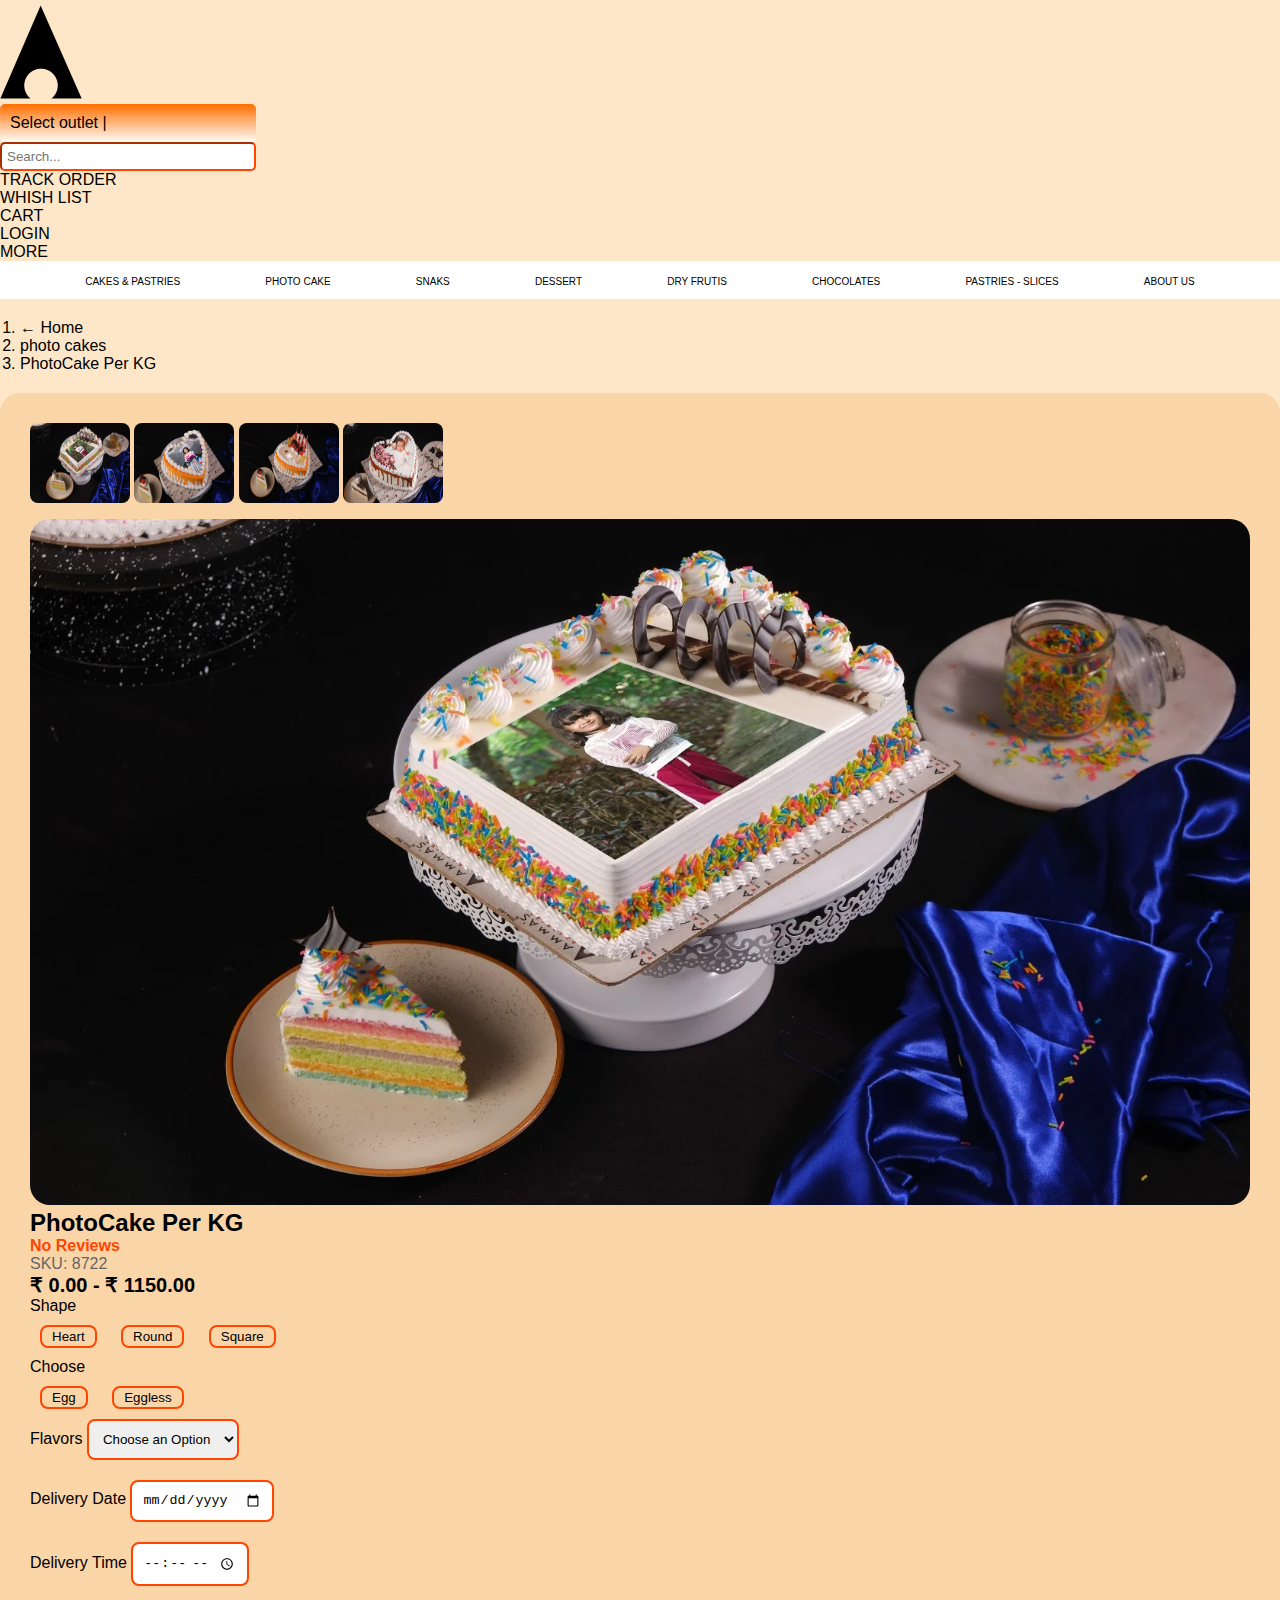
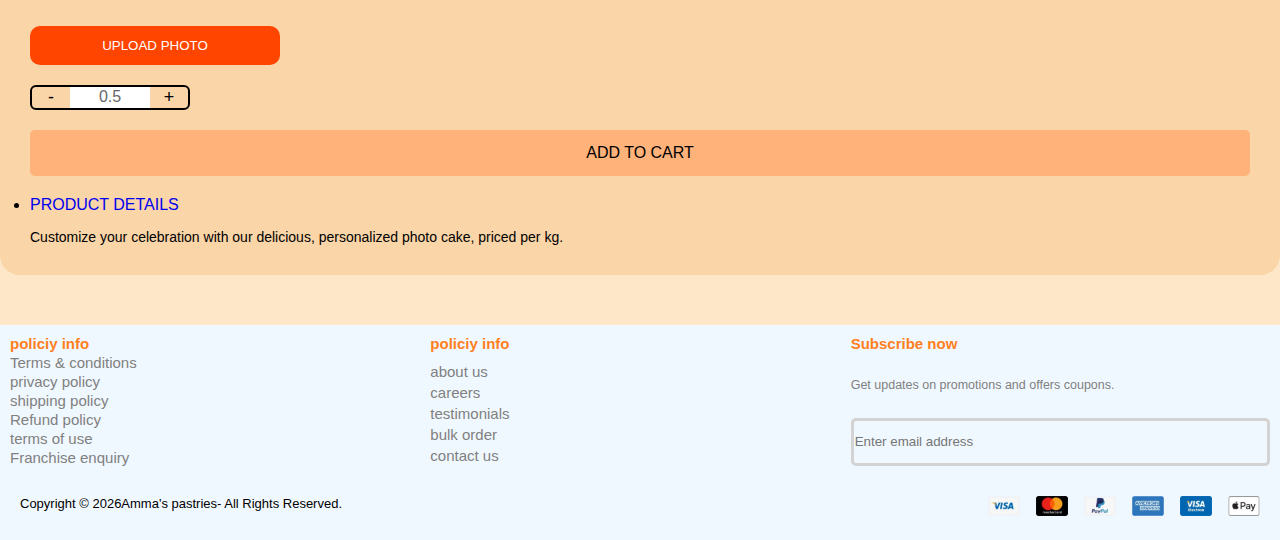
<file: photocake.html>
<!DOCTYPE html>
<html lang="en">
<head>
    <meta charset="UTF-8">
    <meta name="viewport" content="width=device-width, initial-scale=1.0">
    <title>PhotoCake Per KG</title>
    <link rel="stylesheet" href="./photomedia.css">
    <link rel="stylesheet" href="./photocake.css">
    <link href="https://cdn.jsdelivr.net/npm/bootstrap@5.3.8/dist/css/bootstrap.min.css" rel="stylesheet" integrity="sha384-sRIl4kxILFvY47J16cr9ZwB07vP4J8+LH7qKQnuqkuIAvNWLzeN8tE5YBujZqJLB" crossorigin="anonymous">
</head>
<body>
    <section class="ptop-header">
          <nav>
            <div class="nav container-fluid d-flex flex-wrap align-items-center justify-content-between">
                <div class="logo">
                    <img src="IMG/ammas_logo.png">
                </div>
                <div class="BOX">
                    Select outlet |
                </div>
                <div class="search">
                    <input type="search" name="" placeholder="Search...">
                </div>
                <div class="nav-link">
                    <ul class="d-flex flex-wrap gap-3 list-unstyled mb-0">
                      <li><a href="">TRACK ORDER</a></li>
                      <li><a href="">WHISH LIST</a></li>
                      <li><a href="">CART</a></li>
                      <li><a href="">LOGIN</a></li>
                      <li><a href="">MORE</a></li>
                    </ul>
                </div>
            </div>
            <nav class="photomenu">
                <div class="photo-containner">
                    <div class="items">
                        <a href="">Cakes & Pastries</a>
                    </div>
                    <div class="items">
                        <a href="">photo cake</a>
                    </div>
                    <div class="items">
                        <a href="">snaks</a>
                    </div>
                    <div class="items">
                        <a href="">dessert</a>
                    </div>
                    <div class="items">
                        <a href="">dry frutis </a>
                    </div>
                    <div class="items">
                        <a href="">chocolates</a>
                    </div>
                    <div class="items">
                      <a href="">Pastries - Slices</a>
                    </div>
                    <div class="items">
                      <a href="">About Us</a>
                    </div>

                </div>
          </nav>

        <nav aria-label="breadcrumb">
        <ol class="breadcrumb">
            <li class="breadcrumb-item"><a href="./index.html">← Home</a></li>
            <li class="breadcrumb-item"><a href="./photocake.html">photo cakes</a></li>
            <li class="breadcrumb-item active" aria-current="page">PhotoCake Per KG</li>
        </ol>
        </nav>
  </section>
 
  <section>
    <div class="container product-card">
  <div class="row">

    <!-- LEFT IMAGES -->
    <div class="col-lg-6 d-flex gap-3">
      <div class="thumbs">
        <img src="IMG/photcake-pg/1.png">
        <img src="IMG/photcake-pg/2.png">
        <img src="IMG/photcake-pg/3.png">
        <img src="IMG/photcake-pg/4.png">
      </div>

      <div class="main-image">
        <img src="IMG/photcake-pg/1.png">
      </div>
    </div>

    <!-- RIGHT DETAILS -->
    <div class="col-lg-6 product-info">
        <h2>PhotoCake Per KG</h2>
        <p class="reviews">No Reviews</p>
        <p class="sku">SKU: 8722</p>
        <p class="price">₹ 0.00 - ₹ 1150.00</p>

        <label>Shape</label>
        <div class="option-group">
        <button>Heart</button>
        <button>Round</button>
        <button>Square</button>
        </div>

        <label>Choose</label>
        <div class="option-group">
        <button class="active">Egg</button>
        <button>Eggless</button>
        </div>

        <label>Flavors</label>
        <select class="form-control option-box">
        <option>Choose an Option</option>
        <option>Vanilla</option>
        <option>Chocolate</option>
        </select>

        <div class="row">
            <div class="col">
                <label>Delivery Date</label>
                <input type="date" class="form-control option-box">
            </div>
            <div class="col">
                <label>Delivery Time</label>
                <input type="time" class="form-control option-box">
            </div>
        </div>

        <button class="upload-btn">UPLOAD PHOTO</button>

        <!-- <div class="wishlist">♡</div> -->

        <!-- Quantity Selector -->
        <div class="qty-wrapper">
        <button onclick="decreaseQty()">-</button>
        <input type="text" id="qty" value="0.5" readonly>
        <button onclick="increaseQty()">+</button>
        </div>

        <!-- Add to Cart -->
        <button class="add-cart-btn">
            ADD TO CART
        </button>

        <!-- Product Details -->
        <ul class="nav nav-tabs">
            <li class="nav-item">
                <a class="nav-link active" aria-current="page" href="#"> PRODUCT DETAILS</a>
            </li>
        </ul>
        <p class="details-text">
            Customize your celebration with our delicious, personalized photo cake,
            priced per kg.
        </p>
        
    </div>
  </section>
<!--  -->
   <section>
    <footer>
    <div class="items">
        <h1>policiy info</h1>
        <div class="links">
            <a href="">Terms & conditions</a>
            <a href="">privacy policy</a>
            <a href="">shipping policy</a>
            <a href="">Refund policy</a>
            <a href="">terms of use</a>
            <a href="">Franchise enquiry</a>
        </div>
    </div>
    <div class="items">
        <h1>policiy info</h1>
        <div class="links">
            <a href="">about us</a>
            <a href="">careers</a>
            <a href="">testimonials</a>
            <a href="">bulk order</a>
            <a href="">contact us</a>
        </div>
    </div>
    <div class="items">
        <h1>Subscribe now</h1>
        <small>Get updates on promotions and offers coupons.</small>
        <input type="email" placeholder="Enter email address ">
    </div>
 </footer>
    <div class="footer2">
        <div class="fitems"><p>Copyright © 2026Amma's pastries- All Rights Reserved.</p></div>
        <div class="fitems"><img src="IMG/home-pgimg/footer-payments.png" alt=""></div>
    </div>
   </section>


  
  




    <script src="https://cdn.jsdelivr.net/npm/bootstrap@5.3.8/dist/js/bootstrap.bundle.min.js" integrity="sha384-FKyoEForCGlyvwx9Hj09JcYn3nv7wiPVlz7YYwJrWVcXK/BmnVDxM+D2scQbITxI" crossorigin="anonymous"></script>
</body>
</html>
</file>
<file: photomedia.css>
@media (min-width:1px) and (max-width:576px) {

    *{
        margin: 0;
        font-size: small;
    }

    .nav.container-fluid {
    flex-direction: column !important;
    gap: 10px;
    text-align: center;
  }

  .logo img {
    width: 10px;
  }

  .BOX {
    display: none;
  }

  .search input {
    width: 200%;
  }

  .nav-link ul {
    flex-wrap: wrap !important;
    justify-content: center;
    font-size: 10px;
  }

  .photo-containner {
    flex-wrap: wrap !important;
    gap: 10px;
    padding: 10px;
  }

  .main-image img {
        width: 100%;
        height: 70%;
        border-radius: 20px;
    }

  footer{
    display: flex !important;
    flex-direction:column;
  }

}
</file>
<file: photocake.css>
*{
    margin: 0;
    padding: 0;
    box-sizing: border-box;
    text-decoration: none;
}

body {
  margin: 0 !important;
  font-family: sans-serif;
   background-color: #fde7c8 !important;
}

.ptop-header {
  background-color: #fde7c8;
}

.BOX{
    height: 50%;
    width:20%;
    padding: 10px;
    background:linear-gradient(rgb(255, 111, 0),rgba(255, 255, 255, 0.862));
    border-radius: 5px;
}

.search input{
    border-radius: 5px;
    border-color: orangered;
    padding: 5px;
    width: 20vw;
}

.photomenu {
  background-color:white;
  padding: 10px 0;
}

.banner .logo{
  width: 50%;
  height: 30px;
  object-fit: cover;
  display: block;
}

.nav-link ul a{
    text-decoration: none;
    color: black;
    text-transform: uppercase;
    font-size:1rem;
}

.nav-link ul a:hover{
    transition: all 0s;
    color: orangered;
}

.photo-containner a{
    text-decoration: none;
    color: black;
    text-transform: uppercase;
    font-size:10px;
}
.photo-containner{
    display: flex;
    justify-content: space-evenly;
    text-decoration: none;
}

/*  */
nav .breadcrumb{
        margin: 20px;
}
.breadcrumb-bar a{
  padding: 20px 60px;
  color: #444;
}
.breadcrumb-item a{
    text-decoration: none;
    color: black;
}

.product-card {
  background: #fad5a8;
  padding: 30px;
  border-radius: 20px;
  margin-bottom: 50px;
}

.thumbs img {
  width: 100px;
  height: 80px;
  margin-bottom: 12px;
  border-radius: 8px;
  cursor: pointer;
}

.main-image img {
  width: 100%;
  height: 70%;
  border-radius: 20px;
}

.reviews {
  color: orangered;
  font-weight: bold;
}

.sku {
  color: #666;
}

.price {
  font-size: 20px;
  font-weight: bold;
}

.option-box {
  border: 2px solid orangered;
  border-radius: 8px;
  padding: 10px;
  margin-bottom: 20px;
}

.option-group button {
  border: 2px solid orangered;
  background: transparent;
  padding: 2px 10px;
  border-radius: 8px;
  margin-right: 10px;
  font-size: smaller;
  margin: 10px;
}

.upload-btn {
  background: orangered;
  color: white;
  width: 250px;
  padding: 12px;
  border: none;
  border-radius: 10px;
  margin-top: 20px;
}

.wishlist {
  position: absolute;
  right: 40px;
  top: 40px;
  font-size: 24px;
  cursor: pointer;
}

/* Quantity box */
.qty-wrapper {
  display: flex;
  width: 160px;
  border: 2px solid #000;
  border-radius: 6px;
  overflow: hidden;
  margin: 20px 0;
}

.qty-wrapper button {
  width: 40px;
  border: none;
  background:transparent;
  font-size: 18px;

}

.qty-wrapper input {
  width: 80px;
  text-align: center;
  border: none;
  font-size: 16px;
  color: #666;
}

/* Add to cart */
.add-cart-btn {
  width: 100%;
  background: #ffb27a;
  border: none;
  border-radius: 5px;
  padding: 14px;
  font-size: 16px;
  margin-bottom: 20px;
}

/* Product details */

.details-text {
  margin-top: 15px;
  font-size: 14px;
}

/*  */

footer{
   display: grid;
    grid-template-columns: repeat(3,1fr);
    gap: 1px;
    padding: 10px;
    background-color: aliceblue ;
    margin-top: 30px;
}
.items{
    color: #ff7f1e;
    margin:0;
}
footer h1{
    font-size: 15px;
    text-align: left;
}
footer div{
    display: grid;
    grid-template-rows: auto;
    gap: 2px;
    font-size: 15px;
}
footer a ,small{
    color: gray;
}
footer input{
    background: transparent;
    border-radius: 5px;
    padding: 1px;
    border: solid lightgray;
}
.footer2{
    display: flex;
    flex-wrap: wrap;
    justify-content: space-between;
    gap: 10px;
    background-color: aliceblue;
    padding: 20px;
}
.footer2 div{
    margin: 0;
}
.fitems p{
    gap: 20px;
    font-size: small;
}
.links a{
    text-decoration: none;
}
</file>
